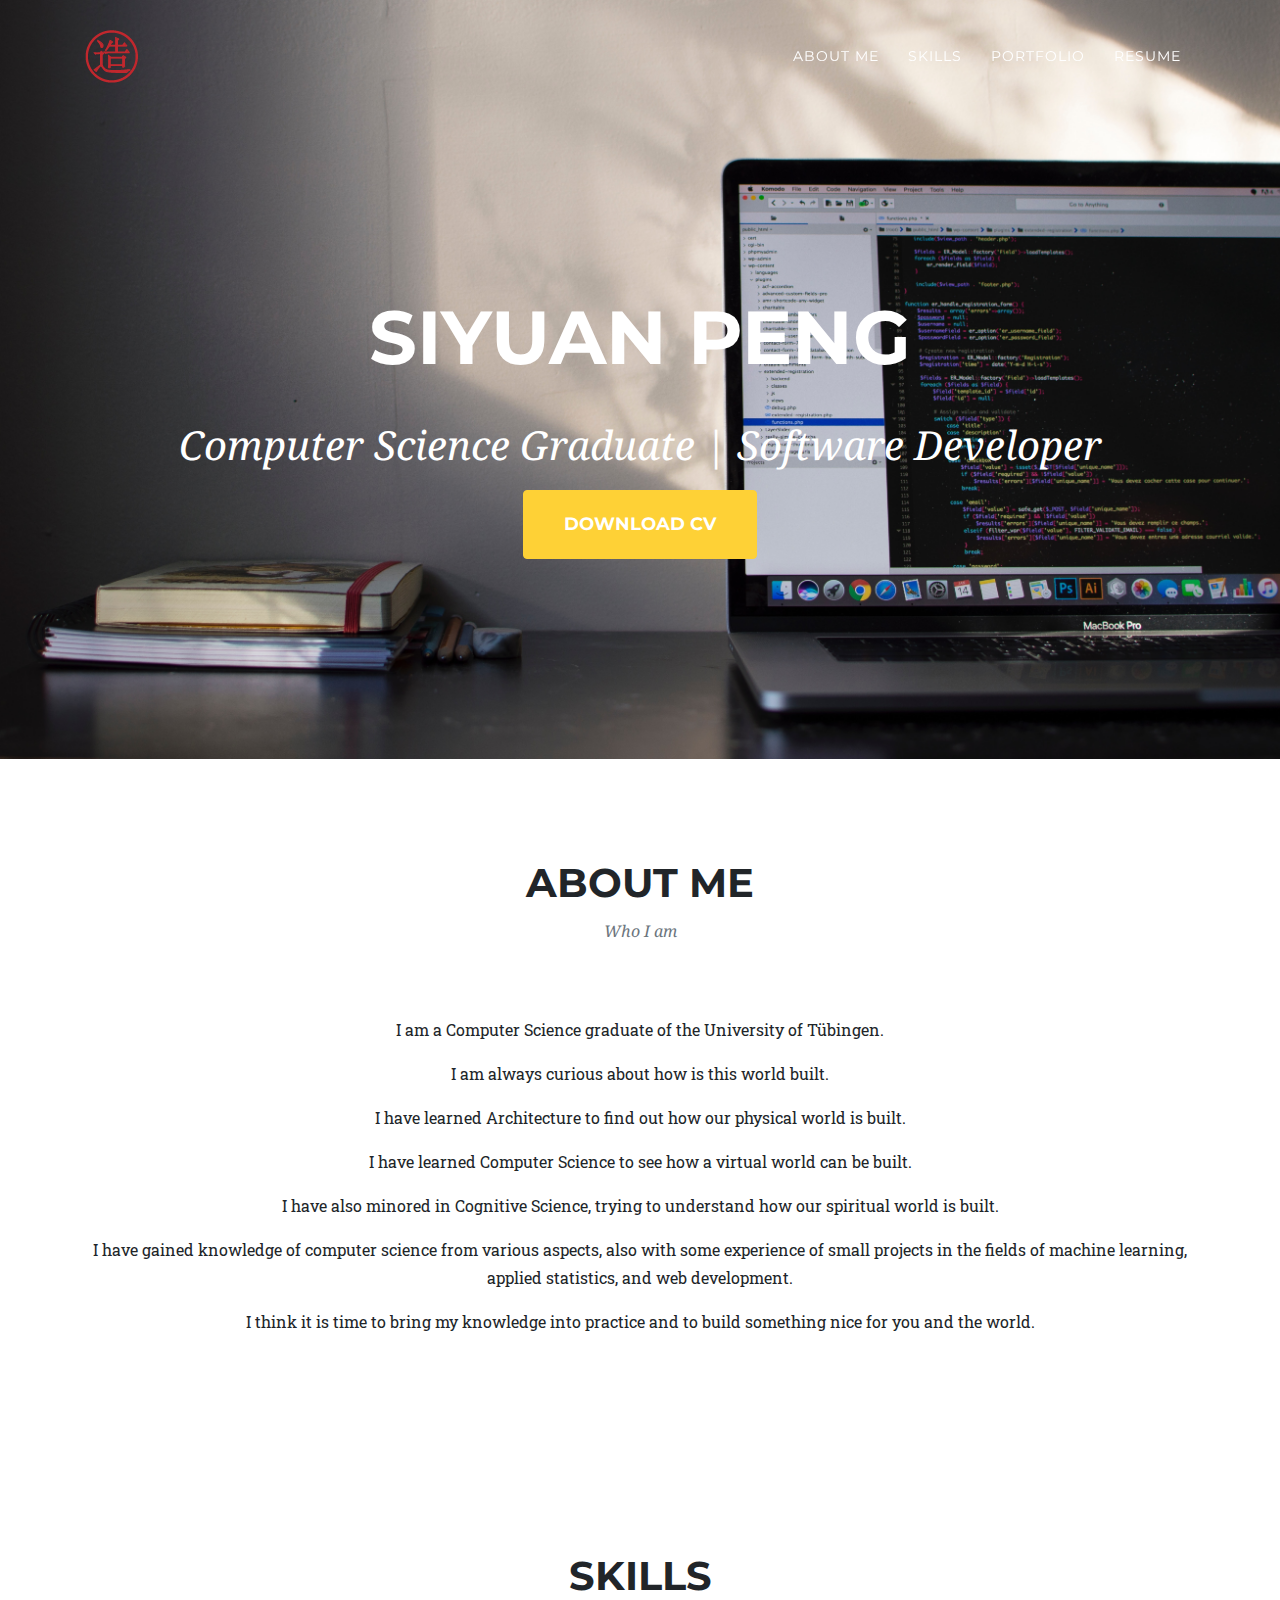
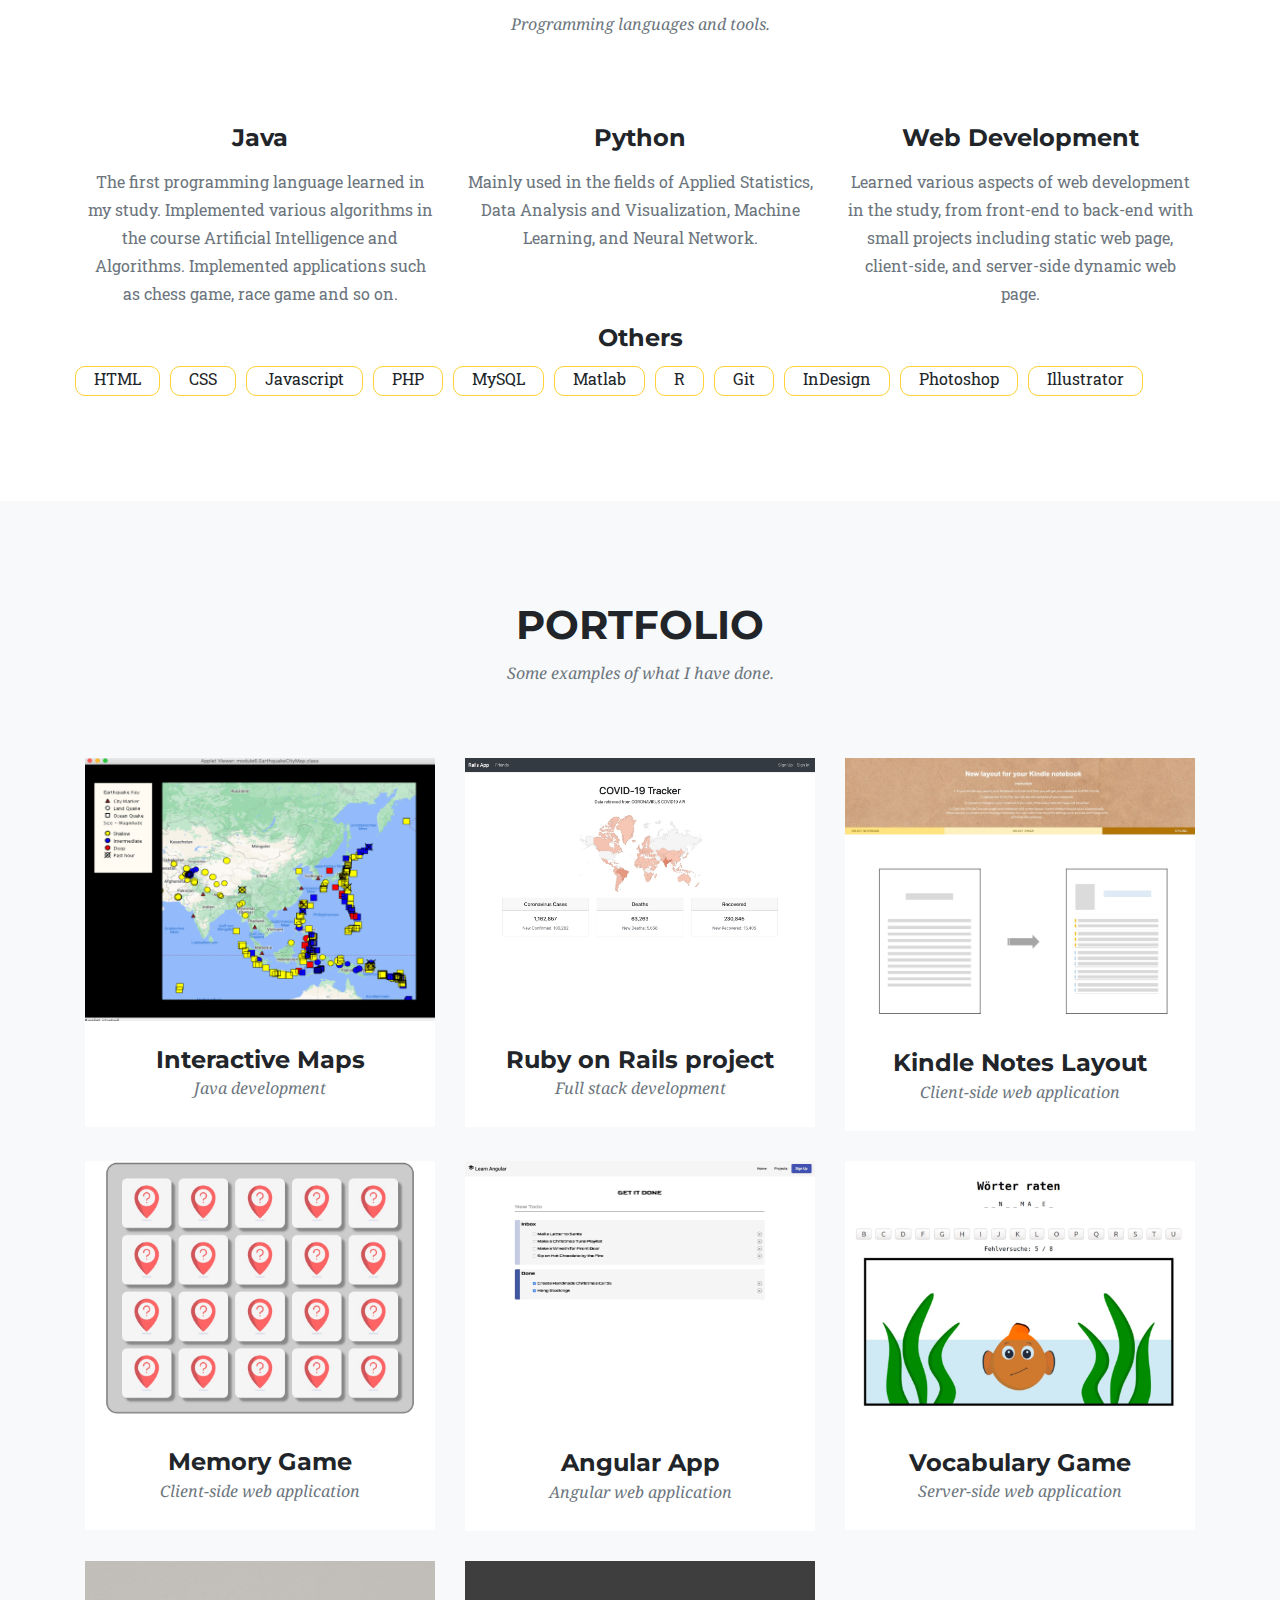
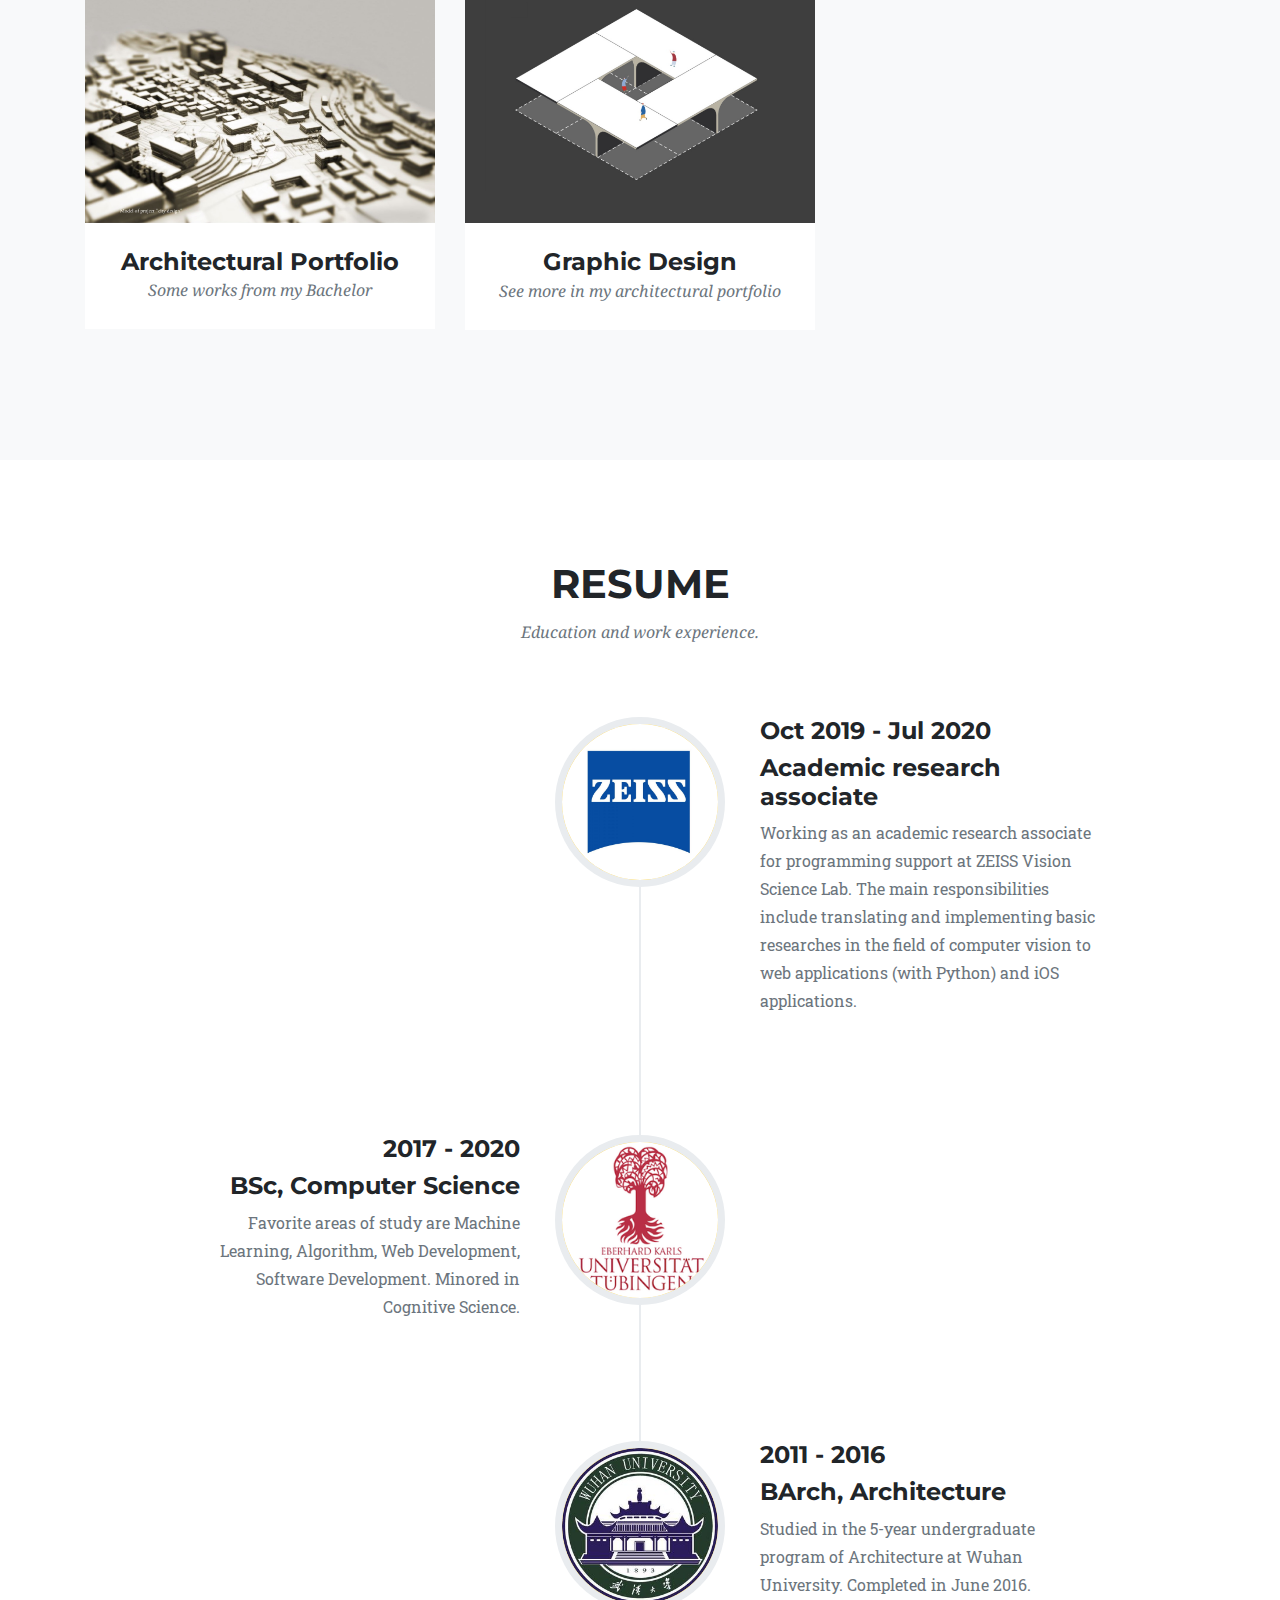
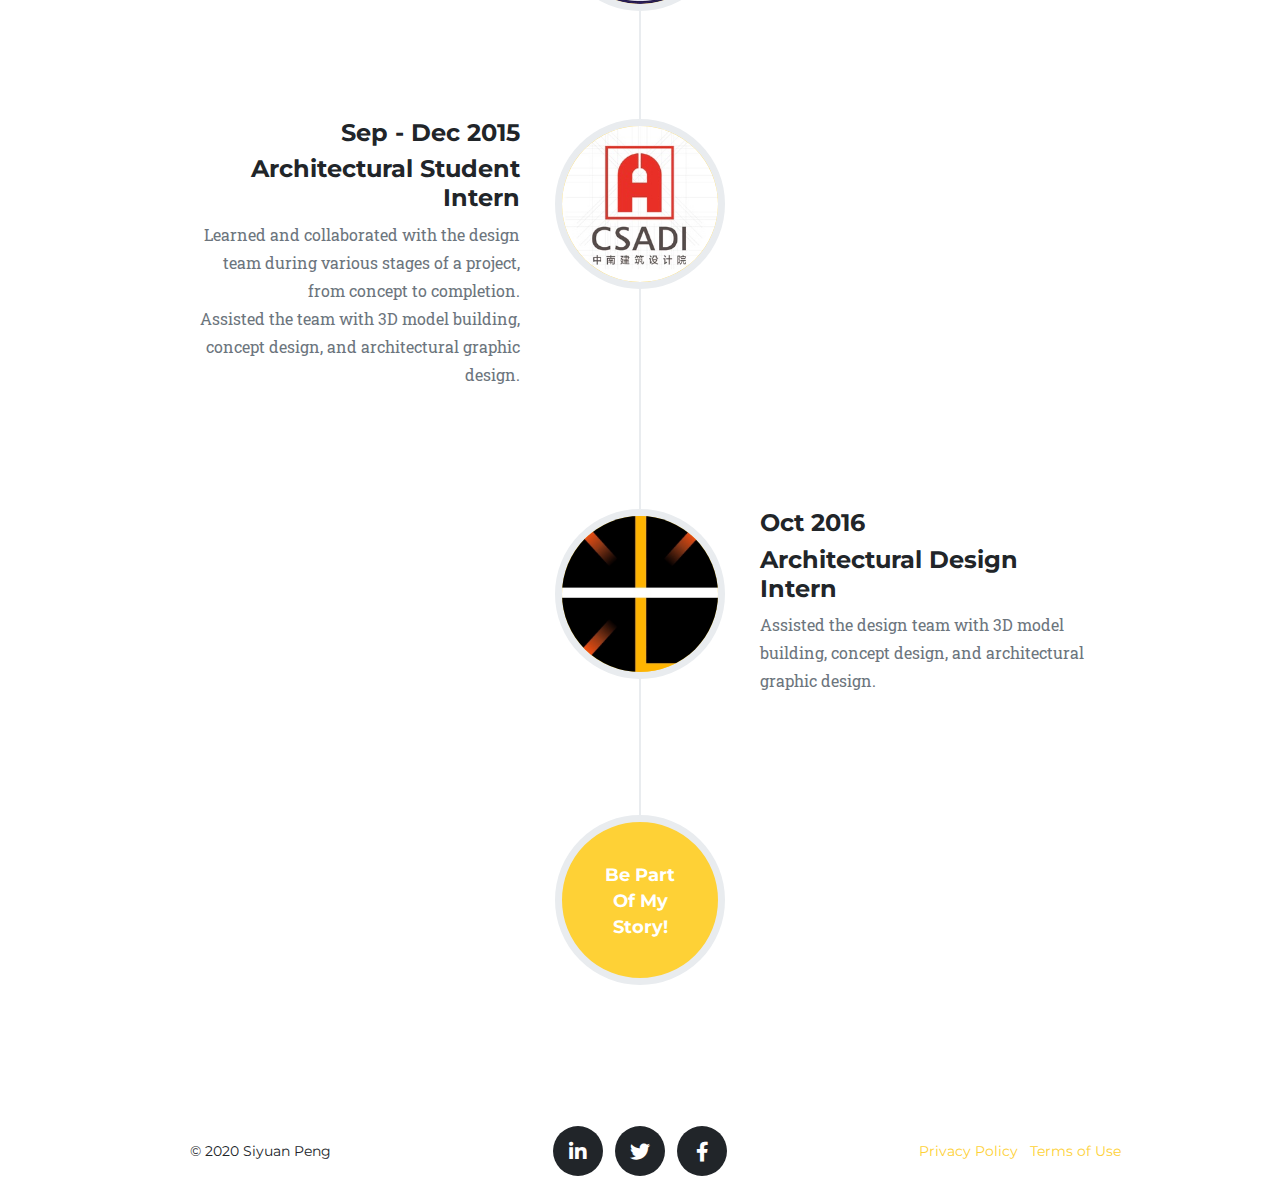
<file: index.html>
<!DOCTYPE html>
<html lang="en">

<head>
  <!-- Global site tag (gtag.js) - Google Analytics -->
  <script async src="https://www.googletagmanager.com/gtag/js?id=G-R1F3BKNS3H"></script>
  <script>
    window.dataLayer = window.dataLayer || [];
    function gtag(){dataLayer.push(arguments);}
    gtag('js', new Date());

    gtag('config', 'G-R1F3BKNS3H');
  </script>
  <meta charset="utf-8">
  <meta name="viewport" content="width=device-width, initial-scale=1, shrink-to-fit=no">
  <meta name="description" content="">
  <meta name="author" content="">

  <title>Siyuan Peng</title>

  <!-- Bootstrap core CSS -->
  <link href="vendor/bootstrap/css/bootstrap.min.css" rel="stylesheet">

  <!-- Custom fonts for this template -->
  <link href="vendor/fontawesome-free/css/all.min.css" rel="stylesheet" type="text/css">
  <link href="https://fonts.googleapis.com/css?family=Montserrat:400,700" rel="stylesheet" type="text/css">
  <link href='https://fonts.googleapis.com/css?family=Kaushan+Script' rel='stylesheet' type='text/css'>
  <link href='https://fonts.googleapis.com/css?family=Droid+Serif:400,700,400italic,700italic' rel='stylesheet' type='text/css'>
  <link href='https://fonts.googleapis.com/css?family=Roboto+Slab:400,100,300,700' rel='stylesheet' type='text/css'>

  <!-- Custom styles for this template -->
  <link href="css/agency.min.css" rel="stylesheet">
    
    <style type="text/css">
        .skill {
            border:1px solid #fed136; 
            padding-bottom:4px;
            padding-left:18px;
            padding-right:18px;
            border-radius: 10px;
            margin: 5px
        }

    </style>
</head>

<body id="page-top">

  <!-- Navigation -->
  <nav class="navbar navbar-expand-lg navbar-dark fixed-top" id="mainNav">
    <div class="container">
      <a class="navbar-brand js-scroll-trigger" href="#page-top">
          <img src="img/logo3.png">
        </a>
      <button class="navbar-toggler navbar-toggler-right" type="button" data-toggle="collapse" data-target="#navbarResponsive" aria-controls="navbarResponsive" aria-expanded="false" aria-label="Toggle navigation">
        Menu
        <i class="fas fa-bars"></i>
      </button>
      <div class="collapse navbar-collapse" id="navbarResponsive">
        <ul class="navbar-nav text-uppercase ml-auto">
            <li class="nav-item">
            <a class="nav-link js-scroll-trigger" href="#aboutme">About me</a>
          </li>
          <li class="nav-item">
            <a class="nav-link js-scroll-trigger" href="#services">Skills</a>
          </li>
          <li class="nav-item">
            <a class="nav-link js-scroll-trigger" href="#portfolio">Portfolio</a>
          </li>
          <li class="nav-item">
            <a class="nav-link js-scroll-trigger" href="#about">Resume</a>
          </li>
        </ul>
      </div>
    </div>
  </nav>

  <!-- Header -->
  <header class="masthead">
    <div class="container">
      <div class="intro-text">
          <div class="intro-heading text-uppercase">Siyuan Peng</div>
        <div class="intro-lead-in">Computer Science Graduate | Software Developer</div>
        <a class="btn btn-primary btn-xl text-uppercase js-scroll-trigger" href="/CV-SiyuanPeng.pdf">DOWNLOAD CV</a>
      </div>
    </div>
  </header>
    
  <!-- About Me -->
    <section class="page-section" id="aboutme">
        <div class="container">
            <div class="row">
                <div class="col-lg-12 text-center">
                    <h2 class="section-heading text-uppercase">About Me</h2>
                    <h3 class="section-subheading text-muted">Who I am</h3>
                </div>
            </div>
            <div class="row">
                <!-- <div class="col-md-4 col-sm-4 " style=" padding-left: 0px;"><img src="img/logo.png" style="border:2px;border-style: solid;border-color:#eee;"></div> -->
                <div class="col-md-12 col-sm-12 text-center">
                <p>I am a Computer Science graduate of the University of Tübingen.</p><p>I am always curious about how is this world built.</p><p>I have learned Architecture to find out how our physical world is built.</p><p>I have learned Computer Science to see how a virtual world can be built.</p><p>I have also minored in Cognitive Science, trying to understand how our spiritual world is built.</p><p>
I have gained knowledge of computer science from various aspects, also with some experience of small projects in the fields of machine learning, applied statistics, and web development.</p><p>I think it is time to bring my knowledge into practice and to build something nice for you and the world.</p>
                </div>
            </div>
        </div>
    </section>
    
  <!-- Services -->
  <section class="page-section" id="services">
    <div class="container">
      <div class="row">
        <div class="col-lg-12 text-center">
          <h2 class="section-heading text-uppercase">Skills</h2>
          <h3 class="section-subheading text-muted">Programming languages and tools.</h3>
        </div>
      </div>
      
        
      <div class="row text-center">
        <div class="col-md-4">
          <!-- <span class="fa-stack fa-4x">
            <i class="fas fa-circle fa-stack-2x text-primary"></i>
            <i class="fas fa-shopping-cart fa-stack-1x fa-inverse"></i>
          </span> -->
          <h4 class="service-heading">Java</h4>
          <p class="text-muted">The first programming language learned in my study. Implemented various algorithms in the course Artificial Intelligence and Algorithms. Implemented applications such as chess game, race game and so on.</p>
        </div>
        <div class="col-md-4">
          <!--<span class="fa-stack fa-4x">
            <i class="fas fa-circle fa-stack-2x text-primary"></i>
            <i class="fas fa-laptop fa-stack-1x fa-inverse"></i>
          </span> -->
          <h4 class="service-heading">Python</h4>
          <p class="text-muted">Mainly used in the fields of Applied Statistics, Data Analysis and Visualization, Machine Learning, and Neural Network. </p>
        </div>
        <div class="col-md-4">
          <!-- <span class="fa-stack fa-4x">
            <i class="fas fa-circle fa-stack-2x text-primary"></i>
            <i class="fas fa-lock fa-stack-1x fa-inverse"></i>
          </span> -->
          <h4 class="service-heading">Web Development</h4>
          <p class="text-muted">Learned various aspects of web development in the study, from front-end to back-end with small projects including static web page, client-side, and server-side dynamic web page.
          </p>
        </div>
      </div>
        <div class="text-center">
        <h4>Others</h4></div>
        <div class="row">
            <span class="skill">HTML</span><span class="skill">CSS</span><span class="skill">Javascript</span><span class="skill design">PHP</span><span class="skill design">MySQL</span><span class="skill design">Matlab</span><span class="skill design">R</span><span class="skill design">Git</span><span class="skill">InDesign</span><span class="skill">Photoshop</span><span class="skill">Illustrator</span>
        </div>
    </div>
  </section>

  <!-- Portfolio Grid -->
  <section class="bg-light page-section" id="portfolio">
    <div class="container">
      <div class="row">
        <div class="col-lg-12 text-center">
          <h2 class="section-heading text-uppercase">Portfolio</h2>
          <h3 class="section-subheading text-muted">Some examples of what I have done.</h3>
        </div>
      </div>
      <div class="row">
          <div class="col-md-4 col-sm-6 portfolio-item">
          <a class="portfolio-link" data-toggle="modal" href="#portfolioModalMap">
            <div class="portfolio-hover">
              <div class="portfolio-hover-content">
                <i class="fas fa-plus fa-3x"></i>
              </div>
            </div>
            <img class="img-fluid" src="img/portfolio/Map.png" alt="">
          </a>
          <div class="portfolio-caption">
            <h4>Interactive Maps</h4>
            <p class="text-muted">Java development</p>
          </div>
        </div>
          <div class="col-md-4 col-sm-6 portfolio-item">
          <a class="portfolio-link" data-toggle="modal" href="#portfolioModal0">
            <div class="portfolio-hover">
              <div class="portfolio-hover-content">
                <i class="fas fa-plus fa-3x"></i>
              </div>
            </div>
            <img class="img-fluid" src="img/portfolio/Rails.jpg" alt="">
          </a>
          <div class="portfolio-caption">
            <h4>Ruby on Rails project</h4>
            <p class="text-muted">Full stack development</p>
          </div>
        </div>
        <div class="col-md-4 col-sm-6 portfolio-item">
          <a class="portfolio-link" data-toggle="modal" href="#portfolioModal1">
            <div class="portfolio-hover">
              <div class="portfolio-hover-content">
                <i class="fas fa-plus fa-3x"></i>
              </div>
            </div>
            <img class="img-fluid" src="img/portfolio/01-thumbnail.jpg" alt="">
          </a>
          <div class="portfolio-caption">
            <h4>Kindle Notes Layout</h4>
            <p class="text-muted">Client-side web application</p>
          </div>
        </div>
        <div class="col-md-4 col-sm-6 portfolio-item">
          <a class="portfolio-link" data-toggle="modal" href="#portfolioModal2">
            <div class="portfolio-hover">
              <div class="portfolio-hover-content">
                <i class="fas fa-plus fa-3x"></i>
              </div>
            </div>
            <img class="img-fluid" src="img/portfolio/02-thumbnail.jpg" alt="">
          </a>
          <div class="portfolio-caption">
            <h4>Memory Game</h4>
            <p class="text-muted">Client-side web application</p>
          </div>
        </div>
        <div class="col-md-4 col-sm-6 portfolio-item">
          <a class="portfolio-link" data-toggle="modal" href="#portfolioModal3">
            <div class="portfolio-hover">
              <div class="portfolio-hover-content">
                <i class="fas fa-plus fa-3x"></i>
              </div>
            </div>
            <img class="img-fluid" src="img/portfolio/03-thumbnail.jpg" alt="">
          </a>
          <div class="portfolio-caption">
            <h4>Angular App</h4> 
            <p class="text-muted">Angular web application</p>
          </div>
        </div>
        <div class="col-md-4 col-sm-6 portfolio-item">
          <a class="portfolio-link" data-toggle="modal" href="#portfolioModal4">
            <div class="portfolio-hover">
              <div class="portfolio-hover-content">
                <i class="fas fa-plus fa-3x"></i>
              </div>
            </div>
            <img class="img-fluid" src="img/portfolio/04-thumbnail.jpg" alt="">
          </a>
          <div class="portfolio-caption">
            <h4>Vocabulary Game</h4>
            <p class="text-muted">Server-side web application</p>
          </div>
        </div>
        <div class="col-md-4 col-sm-6 portfolio-item">
          <a class="portfolio-link" data-toggle="modal" href="#portfolioModal5">
            <div class="portfolio-hover">
              <div class="portfolio-hover-content">
                <i class="fas fa-plus fa-3x"></i>
              </div>
            </div>
            <img class="img-fluid" src="img/portfolio/05-thumbnail.jpg" alt="">
          </a>
          <div class="portfolio-caption">
            <h4>Architectural Portfolio</h4>
            <p class="text-muted">Some works from my Bachelor</p>
          </div>
        </div>
        <div class="col-md-4 col-sm-6 portfolio-item">
          <a class="portfolio-link" data-toggle="modal" href="#portfolioModal6">
            <div class="portfolio-hover">
              <div class="portfolio-hover-content">
                <i class="fas fa-plus fa-3x"></i>
              </div>
            </div>
            <img class="img-fluid" src="img/portfolio/06-thumbnail.jpg" alt="">
          </a>
          <div class="portfolio-caption">
            <h4>Graphic Design</h4>
            <p class="text-muted">See more in my architectural portfolio</p>
          </div>
        </div>
      </div>
    </div>
  </section>

  <!-- About -->
  <section class="page-section" id="about">
    <div class="container">
      <div class="row">
        <div class="col-lg-12 text-center">
          <h2 class="section-heading text-uppercase">Resume</h2>
          <h3 class="section-subheading text-muted">Education and work experience.</h3>
        </div>
      </div>
      <div class="row">
        <div class="col-lg-12">
          <ul class="timeline">
              <li class="timeline-inverted">
              <div class="timeline-image">
                <img class="rounded-circle img-fluid" src="img/about/zeiss.jpg" alt="">
              </div>
              <div class="timeline-panel">
                <div class="timeline-heading">
                  <h4>Oct 2019 - Jul 2020</h4>
                  <h4 class="subheading">Academic research associate</h4>
                </div>
                <div class="timeline-body">
                  <p class="text-muted">Working as an academic research associate for programming support at ZEISS Vision Science Lab. The main responsibilities include translating and implementing basic researches in the field of computer vision to web applications (with Python) and iOS applications.</p>
                </div>
              </div>
            </li>
            <li>
              <div class="timeline-image">
                <img class="rounded-circle img-fluid" src="img/about/1.jpg" alt="">
              </div>
              <div class="timeline-panel">
                <div class="timeline-heading">
                  <h4>2017 - 2020</h4>
                  <h4 class="subheading">BSc, Computer Science</h4>
                </div>
                <div class="timeline-body">
                  <p class="text-muted">Favorite areas of study are Machine Learning, Algorithm, Web Development, Software Development. Minored in Cognitive Science.</p>
                </div>
              </div>
            </li>
            <li class="timeline-inverted">
              <div class="timeline-image">
                <img class="rounded-circle img-fluid" src="img/about/2.jpg" alt="">
              </div>
              <div class="timeline-panel">
                <div class="timeline-heading">
                  <h4>2011 - 2016</h4>
                  <h4 class="subheading">BArch, Architecture</h4>
                </div>
                <div class="timeline-body">
                  <p class="text-muted">Studied in the 5-year undergraduate program of Architecture at Wuhan University. Completed in June 2016.</p>
                </div>
              </div>
            </li>
            <li>
              <div class="timeline-image">
                <img class="rounded-circle img-fluid" src="img/about/3.jpg" alt="">
              </div>
              <div class="timeline-panel">
                <div class="timeline-heading">
                  <h4>Sep - Dec 2015</h4>
                  <h4 class="subheading">Architectural Student Intern</h4>
                </div>
                <div class="timeline-body">
                  <p class="text-muted">Learned and collaborated with the design team during various stages of a project, from concept to completion.</p> <p class="text-muted">Assisted the team with 3D model building, concept design, and architectural graphic design.</p>
                </div>
              </div>
            </li>
            <li class="timeline-inverted">
              <div class="timeline-image">
                <img class="rounded-circle img-fluid" src="img/about/4.jpg" alt="">
              </div>
              <div class="timeline-panel">
                <div class="timeline-heading">
                  <h4>Oct 2016</h4>
                  <h4 class="subheading">Architectural Design Intern</h4>
                </div>
                <div class="timeline-body">
                  <p class="text-muted">Assisted the design team with 3D model building, concept design, and architectural graphic design.</p>
                </div>
              </div>
            </li>
            <li class="timeline-inverted">
              <div class="timeline-image">
                <h4>Be Part
                  <br>Of My
                  <br>Story!</h4>
              </div>
            </li>
          </ul>
        </div>
      </div>
    </div>
  </section>

  
  
  

  <!-- Footer -->
  <footer class="footer">
    <div class="container">
      <div class="row align-items-center">
        <div class="col-md-4">
          <span class="copyright"> &copy; 2020 Siyuan Peng</span>
        </div>
        <div class="col-md-4">
          <ul class="list-inline social-buttons">
              <li class="list-inline-item">
              <a href="https://www.linkedin.com/in/siyuan-peng">
                <i class="fab fa-linkedin-in"></i>
              </a>
            </li>
            <li class="list-inline-item">
              <a href="#">
                <i class="fab fa-twitter"></i>
              </a>
            </li>
            <li class="list-inline-item">
              <a href="#">
                <i class="fab fa-facebook-f"></i>
              </a>
            </li>
            
          </ul>
        </div>
        <div class="col-md-4">
          <ul class="list-inline quicklinks">
            <li class="list-inline-item">
              <a href="#">Privacy Policy</a>
            </li>
            <li class="list-inline-item">
              <a href="#">Terms of Use</a>
            </li>
          </ul>
        </div>
      </div>
    </div>
  </footer>

  <!-- Portfolio Modals -->
    <!-- Modal Map -->
    <div class="portfolio-modal modal fade" id="portfolioModalMap" tabindex="-1" role="dialog" aria-hidden="true">
    <div class="modal-dialog">
      <div class="modal-content">
        <div class="close-modal" data-dismiss="modal">
          <div class="lr">
            <div class="rl"></div>
          </div>
        </div>
        <div class="container">
          <div class="row">
            <div class="col-lg-8 mx-auto">
              <div class="modal-body">
                <!-- Project Details Go Here -->
                <h2 class="text-uppercase">Interactive Maps</h2>
                <p class="item-intro text-muted">Java Project for Data Visualization.</p>
                <img class="img-fluid d-block mx-auto" src="img/portfolio/Map-full.png" alt="">
                <p>This is the final project of the course Object Oriented Programming in Java on coursera. Two data visualization maps are built: one map (left) visualizes the earthquakes around the world and one map (right) visualizes the airports their routes. Both maps are interactive. Users can hoove over or click the markers to get more information. See <a href="https://github.com/petra0522/DataVisulizationMaps">Source coude</a>.</p> 
                <ul class="list-inline">
                  <li>Date: December 2020</li>
                  <li>Category: Java Development</li>
                </ul>
                <button class="btn btn-primary" data-dismiss="modal" type="button">
                  <i class="fas fa-times"></i>
                  Close Project</button>
              </div>
            </div>
          </div>
        </div>
      </div>
    </div>
  </div>
    
    <!-- Modal Rails -->
    <div class="portfolio-modal modal fade" id="portfolioModal0" tabindex="-1" role="dialog" aria-hidden="true">
    <div class="modal-dialog">
      <div class="modal-content">
        <div class="close-modal" data-dismiss="modal">
          <div class="lr">
            <div class="rl"></div>
          </div>
        </div>
        <div class="container">
          <div class="row">
            <div class="col-lg-8 mx-auto">
              <div class="modal-body">
                <!-- Project Details Go Here -->
                <h2 class="text-uppercase">Rails App</h2>
                <p class="item-intro text-muted">Ruby on Rails project.</p>
                <img class="img-fluid d-block mx-auto" src="img/portfolio/Rails-full.png" alt="">
                <p>A demo web application built with Rails, including a COVID-19 tracker, a complete user administration (sign up, sign in, sign out, edit profile), and a Friends List App integrated database management, <a href="https://learnrails22.herokuapp.com/">try it here</a>.</p> 
                <ul class="list-inline">
                  <li>Date: December 2020</li>
                  <li>Category: Full Stack Development</li>
                </ul>
                <button class="btn btn-primary" data-dismiss="modal" type="button">
                  <i class="fas fa-times"></i>
                  Close Project</button>
              </div>
            </div>
          </div>
        </div>
      </div>
    </div>
  </div>
    
  <!-- Modal 1 -->
  <div class="portfolio-modal modal fade" id="portfolioModal1" tabindex="-1" role="dialog" aria-hidden="true">
    <div class="modal-dialog">
      <div class="modal-content">
        <div class="close-modal" data-dismiss="modal">
          <div class="lr">
            <div class="rl"></div>
          </div>
        </div>
        <div class="container">
          <div class="row">
            <div class="col-lg-8 mx-auto">
              <div class="modal-body">
                <!-- Project Details Go Here -->
                <h2 class="text-uppercase">Kindle Notes Layout</h2>
                <p class="item-intro text-muted">Client-side web application</p>
                <img class="img-fluid d-block mx-auto" src="img/portfolio/01-full.png" alt="">
                <p>A web application for generating a fancier layout for your Kindle notebook exported from the Kindle app, <a href="kindle_notebook/index.html">try it here</a>. You can find the source code in <a href="https://github.com/petra0522/Layout-for-Kindle-notes">this repository</a> if you would like to customize the layout yourself.</p> 
                <ul class="list-inline">
                  <li>Date: October 2020</li>
                  <li>Category: Web Development</li>
                </ul>
                <button class="btn btn-primary" data-dismiss="modal" type="button">
                  <i class="fas fa-times"></i>
                  Close Project</button>
              </div>
            </div>
          </div>
        </div>
      </div>
    </div>
  </div>

  <!-- Modal 2 -->
  <div class="portfolio-modal modal fade" id="portfolioModal2" tabindex="-1" role="dialog" aria-hidden="true">
    <div class="modal-dialog">
      <div class="modal-content">
        <div class="close-modal" data-dismiss="modal">
          <div class="lr">
            <div class="rl"></div>
          </div>
        </div>
        <div class="container">
          <div class="row">
            <div class="col-lg-8 mx-auto">
              <div class="modal-body">
                <!-- Project Details Go Here -->
                <h2 class="text-uppercase">Memory Game</h2>
                <p class="item-intro text-muted">Client-side dynamic web page</p>
                <img class="img-fluid d-block mx-auto" src="img/portfolio/02-full.jpg" alt="">
                <p>A Memory Game implemented with HTML and JavaScrip, <a href="memory_game/jsmemory.html">try it here</a>.</p>
                <ul class="list-inline">
                  <li>Date: December 2018</li>
                  <li>Category: Web Development</li>
                </ul>
                <button class="btn btn-primary" data-dismiss="modal" type="button">
                  <i class="fas fa-times"></i>
                  Close Project</button>
              </div>
            </div> 
          </div>
        </div>
      </div>
    </div>
  </div>

  <!-- Modal 4 -->
  <div class="portfolio-modal modal fade" id="portfolioModal4" tabindex="-1" role="dialog" aria-hidden="true">
    <div class="modal-dialog">
      <div class="modal-content">
        <div class="close-modal" data-dismiss="modal">
          <div class="lr">
            <div class="rl"></div>
          </div>
        </div>
        <div class="container">
          <div class="row">
            <div class="col-lg-8 mx-auto">
              <div class="modal-body">
                <!-- Project Details Go Here -->
                <h2 class="text-uppercase">Vocabulary Game</h2>
                <p class="item-intro text-muted">Server-side web application.</p>
                <img class="img-fluid d-block mx-auto" src="img/portfolio/04-full.jpg" alt="">
                <p>A Vocabulary Game inplemented with PHP und MySQL. </p>
                <ul class="list-inline">
                  <li>Date: June 2018</li>
                  <li>Category: Web Development</li>
                </ul>
                <button class="btn btn-primary" data-dismiss="modal" type="button">
                  <i class="fas fa-times"></i>
                  Close Project</button>
              </div>
            </div>
          </div>
        </div>
      </div>
    </div>
  </div>

  <!-- Modal 3 -->
  <div class="portfolio-modal modal fade" id="portfolioModal3" tabindex="-1" role="dialog" aria-hidden="true">
    <div class="modal-dialog">
      <div class="modal-content">
        <div class="close-modal" data-dismiss="modal">
          <div class="lr">
            <div class="rl"></div>
          </div>
        </div>
        <div class="container">
          <div class="row">
            <div class="col-lg-8 mx-auto">
              <div class="modal-body">
                <!-- Project Details Go Here -->
                <h2 class="text-uppercase">Angular App</h2>
                <p class="item-intro text-muted">Angular web application.</p>
                <img class="img-fluid d-block mx-auto" src="img/portfolio/03-full.jpg" alt="">
                <p>A demo web application built with Angular, including Todo List, Sign Up, and more in the future, <a href="https://learnangular-2b22a.web.app/">see it here</a>. </p>
                <ul class="list-inline">
                  <li>Date: November 2020</li>
                  <li>Category: Web Development</li>
                </ul>
                <button class="btn btn-primary" data-dismiss="modal" type="button">
                  <i class="fas fa-times"></i>
                  Close Project</button>
              </div>
            </div>
          </div>
        </div>
      </div>
    </div>
  </div>



  <!-- Modal 5 -->
  <div class="portfolio-modal modal fade" id="portfolioModal5" tabindex="-1" role="dialog" aria-hidden="true">
    <div class="modal-dialog">
      <div class="modal-content">
        <div class="close-modal" data-dismiss="modal">
          <div class="lr">
            <div class="rl"></div>
          </div>
        </div>
        <div class="container">
          <div class="row">
            <div class="col-lg-8 mx-auto">
              <div class="modal-body">
                <!-- Project Details Go Here -->
                <h2 class="text-uppercase">Library Design</h2>
                <p class="item-intro text-muted">A project from my architectural portfolio.</p>
                <img class="img-fluid d-block mx-auto" src="img/portfolio/05-full.jpg" alt="">
                <p>I have finished a 5-year study of Architecture in China. Although I am now exploring the world of Computer Science, I am still thinking about how can these two fields be connected.</p>
                    <p>If you are interested in my architectural portfolio, <a href="/Portfolio-SiyuanPeng.pdf">here to see it.</a></p>
                <ul class="list-inline">
                    <li>Date: June 2016</li>
                  <li>Category: Architectural Design</li>
                </ul>
                <button class="btn btn-primary" data-dismiss="modal" type="button">
                  <i class="fas fa-times"></i>
                  Close Project</button>
              </div>
            </div>
          </div>
        </div>
      </div>
    </div>
  </div>

  <!-- Modal 6 -->
  <div class="portfolio-modal modal fade" id="portfolioModal6" tabindex="-1" role="dialog" aria-hidden="true">
    <div class="modal-dialog">
      <div class="modal-content">
        <div class="close-modal" data-dismiss="modal">
          <div class="lr">
            <div class="rl"></div>
          </div>
        </div>
        <div class="container">
          <div class="row">
            <div class="col-lg-8 mx-auto">
              <div class="modal-body">
                <!-- Project Details Go Here -->
                <h2 class="text-uppercase">Architectural Diagram</h2>
                <p class="item-intro text-muted">Illustrate how a space is generated.</p>
                <img class="img-fluid d-block mx-auto" src="img/portfolio/06-full.jpg" alt="">
                <p>I have gained many experiences with graphic design and layout during my study of bachelor of Architecture. I think that can also be helpful when I do work related to UI Design or Web Envelopment.</p>
                <ul class="list-inline">
                  <li>Date: July 2016</li>
                  <li>Category: Graphic Design</li>
                </ul>
                <button class="btn btn-primary" data-dismiss="modal" type="button">
                  <i class="fas fa-times"></i>
                  Close Project</button>
              </div>
            </div>
          </div>
        </div>
      </div>
    </div>
  </div>

  <!-- Bootstrap core JavaScript -->
  <script src="vendor/jquery/jquery.min.js"></script>
  <script src="vendor/bootstrap/js/bootstrap.bundle.min.js"></script>

  <!-- Plugin JavaScript -->
  <script src="vendor/jquery-easing/jquery.easing.min.js"></script>

  <!-- Contact form JavaScript -->
  <script src="js/jqBootstrapValidation.js"></script>
  <script src="js/contact_me.js"></script>

  <!-- Custom scripts for this template -->
  <script src="js/agency.min.js"></script>

</body>

</html>
</file>
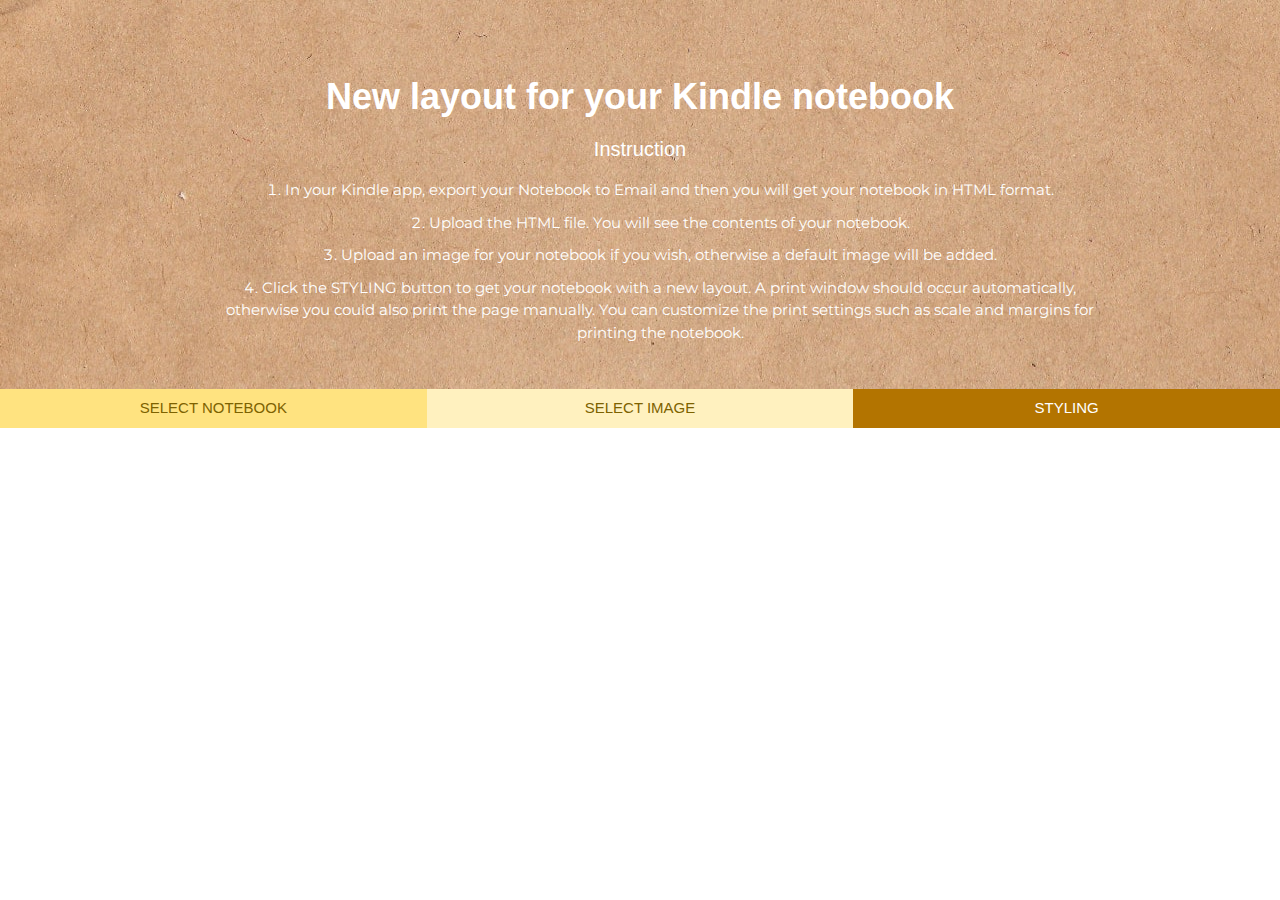
<file: kindle_notebook/index.html>
<!DOCTYPE html>
<html>
<meta charset="UTF-8">
<meta name="viewport" content="width=device-width, initial-scale=1">
<title>Layout for Kindle Notebook</title>
<link rel="stylesheet" href="https://www.w3schools.com/w3css/4/w3.css">
<link rel="stylesheet" href="https://cdnjs.cloudflare.com/ajax/libs/font-awesome/4.6.3/css/font-awesome.min.css">
<link rel="stylesheet" href="https://fonts.googleapis.com/css?family=Montserrat">
<script src="https://code.jquery.com/jquery-3.5.0.js"></script>
<style type="text/css" media="print">
    .no-print { display: none; }
</style>
<style>
   #instruction {
        color: white;
        font-family: Montserrat, sans-serif;
    }
    li {
        margin: 10px;
        list-style-position: inside;
    }
</style>
<body>


<!-- Band Description -->
    <div class="no-print" id="operator">
    <div id="instruction" style="background-image: url(BG.jpg); padding-top: 60px; padding-bottom: 30px">
    <div class="w3-container w3-center w3-content" style="max-width:1000px">
      <h1><b>New layout for your Kindle notebook</b></h1>  
                <h4>Instruction</h4>
                <ol>
                    <li>In your Kindle app, export your Notebook to Email and then you will get your notebook in HTML format.</li>
                    <li>Upload the HTML file. You will see the contents of your notebook.</li>
                    <li>Upload an image for your notebook if you wish, otherwise a default image will be added.</li>
                    <li>Click the STYLING button to get your notebook with a new layout. A print window should occur automatically, otherwise you could also print the page manually.
                        You can customize the print settings such as scale and margins for printing the notebook.</li>
                </ol>           
    </div>
    </div>
    <div class="W3-row-padding w3-center">
            <div class="w3-third">
                <label for="upload" class="w3-button w3-block" style="background-color: #ffe380; color: #7d6200">SELECT NOTEBOOK</label>
                <input type="file" id="upload" accept=".html" style="visibility:hidden;">
            </div>
            <div class="w3-third">
                <label for="picField" class="w3-button w3-block" style="background-color: #fff1bf; color: #7d6200">SELECT IMAGE</label>
                <input type="file" id="picField" accept="image/*" style="visibility:hidden;">
            </div>
            <div class="w3-third">
                <button id="styling" class="w3-button w3-block" style="background-color: #b37400; color: white">STYLING</button>
            </div>
        </div>
    </div>
    <img id="outImage" class="no-print" style="height: 80px; display: none" > 
    <div class="w3-container w3-center"><h3 id="content" class="no-print" ></h3></div>   
    <div id="loaded">  
    </div>
<script>
    var content;
    document.getElementById('upload').addEventListener('change', readFileAsString)
    function readFileAsString() {
        console.log('file is selected');
        var files = this.files;
        if (files.length === 0) {
            console.log('No file is selected');
            return;
        }

        var reader = new FileReader();
        reader.onload = function(event) {
            //console.log('File content:', event.target.result);
            content = event.target.result;
            var parser = new DOMParser();
            var htmlDoc = parser.parseFromString(content, 'text/html');
            var body = htmlDoc.getElementsByClassName("bodyContainer");
            var $log = $( "#loaded" );
            // Append the parsed HTML
            $log.append( body );
            $('#content').text('Content of the notebook:');
        };
        reader.readAsText(files[0]);
    }
        
    document.getElementById('picField').onchange = function (evt) {
        var tgt = evt.target || window.event.srcElement,
            files = tgt.files;

        // FileReader support
        if (FileReader && files && files.length) {
            var fr = new FileReader();
            fr.onload = function () {
                document.getElementById("outImage").src = fr.result;
            }
            fr.readAsDataURL(files[0]);
        }

        // Not supported
        else {
            // fallback -- perhaps submit the input to an iframe and temporarily store
            // them on the server until the user's session ends.
        }
    }
    </script>
    <script>
    document.getElementById("styling").addEventListener("click", stylingNotes);
    function stylingNotes() {
        $('#styling').attr("disabled", true);
        //1. Remove the text before "-" in each noteHeading
        //2. Add corresponding class name such as "highlight_orange"
        //3. Add <hr> after each noteText
        $(".notebookFor").remove();
        // Wrap bookTitle and author 
        $(".bookTitle").next().addBack().wrapAll('<div class="header" />');
        $( '<div class="notebookGraphic"><img id="nootBookImg"></div>' ).insertBefore( $( ".header" ) );
        var imgSrc = $("#outImage").attr('src');
        if (imgSrc) {
            $('#nootBookImg').attr("src",imgSrc);
        } 
        else {
            $('#nootBookImg').attr("src","alt.jpg");
        }
        $(".notebookGraphic").next().addBack().wrapAll('<div class="container" />');
        var noteHeadings = document.getElementsByClassName("noteHeading");
        var noteTexts = document.getElementsByClassName("noteText");
        for (var i = 0; i < noteHeadings.length; i++){
            heading = noteHeadings[i];
            text = noteTexts[i];
            var s = heading.innerHTML;
            var hightlightColor = s.split('"')[1];
            heading.innerHTML = s.slice(s.lastIndexOf('-')); 
            text.classList.add(hightlightColor);
            text.after(document.createElement("hr")); 
        } 
        $('head').append('<link rel="stylesheet" type="text/css" href="style.css">');
        
        setTimeout(function() {
            window.print();
        },200);
        
    }
    function hideOperator() {
        $('#operator').hide("fast");
    }
    </script>
</body>
</html>
</file>
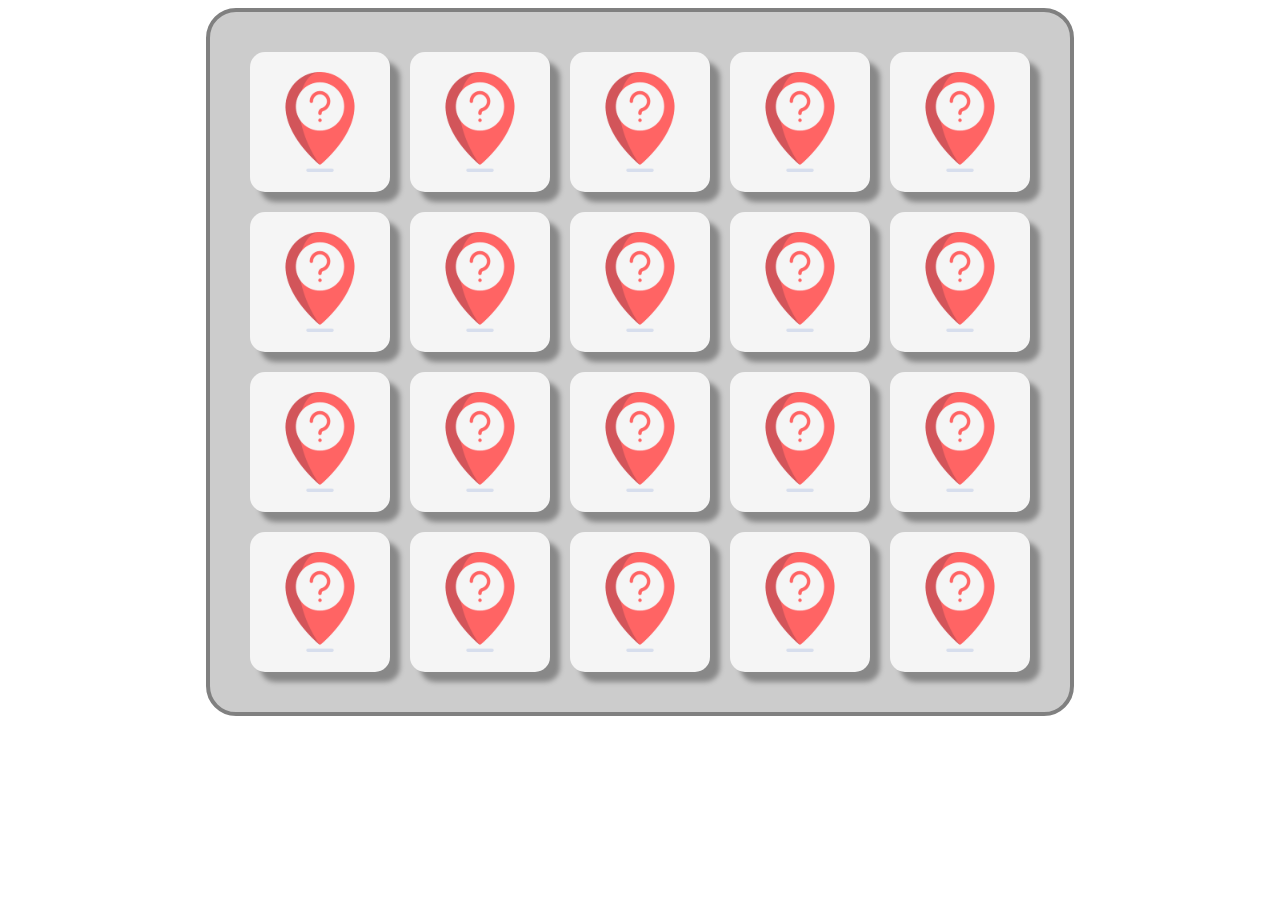
<file: memory_game/jsmemory.html>
<!DOCTYPE html>
<html>
    <head>
        <title>Memory Game</title>
        <style>
            #memoryBoard{
                background-color: #cccccc;
                width: 800px;
                height: 640px;
                border: 4px solid grey;
                border-radius: 30px;
                padding:30px;
                margin: 0px auto;
            }
            div div{
                background: center;
                background-image: url(hidden.png);
                background-repeat: no-repeat;
                background-size: 100px;
                background-color: whitesmoke;
                box-shadow: 10px 10px 5px #888888;
                border-radius: 15px;
                width: 140px;
                height: 140px;
                float: left;
                margin: 10px;    
            }
        </style>
        <script>
            var rounds = 0;         // store the total number of played rounds
            var card_values = [];   // store the image-name of the flipped cards
            var card_ids = [];      // store the ids of the flipped cards
            var card_flipped = 0;   // store the total number of flipped cards
            var cards = [];         // store the image-name of all cards
            cards[0] = 'ananas.png';
            cards[1] = 'ananas.png';
            cards[2] = 'apple.png';
            cards[3] = 'apple.png';
            cards[4] = 'banana.png';
            cards[5] = 'banana.png';
            cards[6] = 'coconut.png';
            cards[7] = 'coconut.png';
            cards[8] = 'kiwi.png';
            cards[9] = 'kiwi.png';
            cards[10] = 'melone.png';
            cards[11] = 'melone.png';
            cards[12] = 'pear.png';
            cards[13] = 'pear.png';
            cards[14] = 'pomelo.png';
            cards[15] = 'pomelo.png';
            cards[16] = 'raspberry.png';
            cards[17] = 'raspberry.png';
            cards[18] = 'strawberry.png';
            cards[19] = 'strawberry.png';
            
            // shuffel the cards array 
            function shuffel(array){
                var random, temp;
                for(var i = array.length-1; i >= 0; i--){
                    random = Math.floor(Math.random() * (i+1));
                    temp = array[random];
                    array[random] = array[i];
                    array[i] = temp;
                }
                return array;
            
            // start a new board wenn window is loaded
            }
            function newBoard(){
                card_flipped = 0;
                var output = '';
                cards = shuffel(cards);
                for(var i = 0; i < cards.length; i++){
                    output += '<div id="card_' + i + '" onclick="flipCard(this, \'' + cards[i] + '\')"></div>';
                }
                // use the output String to create new <div> elements which 
                // represent the cards
                document.getElementById("memoryBoard").innerHTML = output;
            }
            
            // function will be called wenn a card is clicked
            function flipCard(card, img){
                // wenn the card is not flipped yet and at most 2 cards can be flipped 
                if(card.style.backgroundImage == '' && card_values.length < 2){
                    var url = 'url(' + img + ')';     
                    card.style.backgroundImage = url;  //change the image to flip card
                    if(card_values.length == 0){       //it's the first card
                        card_values.push(img);
                        card_ids.push(card.id);
                    }
                    else if(card_values.length == 1){  //it's the second card
                        rounds++;
                        card_values.push(img);
                        card_ids.push(card.id);
                        if(card_values[0] == card_values[1]){ //two cards match
                            //function to move the cards out of the board
                            function moveOut(){
                                var card_1 = document.getElementById(card_ids[0]);
                                var card_2 = document.getElementById(card_ids[1]);
                                card_1.style.backgroundColor = '#cccccc';
                                card_2.style.backgroundColor = '#cccccc';
                                card_1.style.backgroundImage = 'none';
                                card_2.style.backgroundImage = 'none';
                                card_1.style.boxShadow = 'none';
                                card_2.style.boxShadow  = 'none';
                                card_values = [];
                                card_ids = [];
                            }
                            setTimeout(moveOut, 500);
                            card_flipped +=2;
                            if(card_flipped == cards.length){ // all cards are flipped
                                document.getElementById("info").innerHTML = "You did it in " + rounds +" rounds!"
                            }   
                        }
                        else{ //two cards don't match
                            //function to flip the cards back
                            function flipBack(){
                                var card_1 = document.getElementById(card_ids[0]);
                                var card_2 = document.getElementById(card_ids[1]);
                                card_1.style.backgroundImage = '';
                                card_2.style.backgroundImage = '';
                                card_values = [];
                                card_ids = [];
                            }
                            setTimeout(flipBack, 500);
                        }
                    }
                }   
            }
        </script>
    </head>
    <body>
        <div id="memoryBoard"></div> 
        <p id="info" style = "text-align: center"></p>
        <script>
            newBoard();    
        </script>
    </body>
</html>
</file>
<file: kindle_notebook/style.css>
.bodyContainer {
    font-family: Arial, Helvetica, sans-serif;
    text-align: center;
    padding-left: 40px;
    padding-right: 40px;
}

.notebookFor {
    font-size: 18px;
    font-weight: 700;
    text-align: center;
    color: rgb(119, 119, 119);
    margin: 24px 0px 0px;
    padding: 0px;
}

.bookTitle {
    font-size: 24px;
    font-weight: 700;
    text-align: center;
    color: #333333;
    margin-top: 22px;
    padding: 0px;
}

.authors {
    font-size: 18px;
    font-weight: 700;
    text-align: center;
    color: rgb(119, 119, 119);
    margin-top: 22px;
    margin-bottom: 24px;
    padding: 0px;
}

.citation {
    font-size: 18px;
    font-weight: 500;
    text-align: center;
    color: #333333;
    margin-top: 22px;
    margin-bottom: 24px;
    padding: 0px;
}

.sectionHeading {
    font-size: 24px;
    font-weight: 700;
    text-align: left;
    color: #333333;
    margin-top: 24px;
    padding: 0px;
}

.noteHeading {
    font-size: 14px;
    font-weight: 500;
    text-align: left;
    color: #333333;
    margin-top: 20px;
    padding: 0px;
}

.noteText {
    font-size: 18px;
    font-weight: 500;
    text-align: left;
    color: #333333;
    margin: 2px 0px 0px;
    padding: 10px;
}

.highlight_blue {
    border-left: solid rgb(178, 205, 251) 0.5em;
}

.highlight_orange {
    border-left: solid  #ffd7ae 0.5em;
}

.highlight_pink {
    border-left: solid rgb(255, 191, 206) 0.5em;
}

.highlight_yellow {
    border-left: solid rgb(247, 206, 0) 0.5em;
}

/*
.notebookGraphic {
    margin-top: 10px;
    text-align: left;
}
*/
.notebookGraphic {
    margin-top: 10px;
    margin-right: 15px;
    text-align: left;
    width: 20%;
    display:inline-block;
}

.notebookGraphic img {
    -o-box-shadow:      0px 0px 5px #888;
    -icab-box-shadow:   0px 0px 5px #888;
    -khtml-box-shadow:  0px 0px 5px #888;
    -moz-box-shadow:    0px 0px 5px #888;
    -webkit-box-shadow: 0px 0px 5px #888;
    box-shadow:         0px 0px 5px #888; 
    max-width: 100%;
    height: auto;
}

hr {
    border: 0px none;
    height: 1px;
    background: none repeat scroll 0% 0% rgb(221, 221, 221);
}
        
.header {
    width: 75%;
    display:inline-block;
}
.container {
      display: flex;
      align-items: center;
  }
</file>
<file: css/agency.min.css>
/*!
 * Start Bootstrap - Agency v5.2.1 (https://startbootstrap.com/template-overviews/agency)
 * Copyright 2013-2019 Start Bootstrap
 * Licensed under MIT (https://github.com/BlackrockDigital/startbootstrap-agency/blob/master/LICENSE)
 */body{overflow-x:hidden;font-family:'Roboto Slab',-apple-system,BlinkMacSystemFont,'Segoe UI',Roboto,'Helvetica Neue',Arial,sans-serif,'Apple Color Emoji','Segoe UI Emoji','Segoe UI Symbol','Noto Color Emoji'}p{line-height:1.75}a{color:#fed136}a:hover{color:#fec503}.text-primary{color:#fed136!important}h1,h2,h3,h4,h5,h6{font-weight:700;font-family:Montserrat,-apple-system,BlinkMacSystemFont,'Segoe UI',Roboto,'Helvetica Neue',Arial,sans-serif,'Apple Color Emoji','Segoe UI Emoji','Segoe UI Symbol','Noto Color Emoji'}.page-section{padding:100px 0}.page-section h2.section-heading{font-size:40px;margin-top:0;margin-bottom:15px}.page-section h3.section-subheading{font-size:16px;font-weight:400;font-style:italic;margin-bottom:75px;text-transform:none;font-family:'Droid Serif',-apple-system,BlinkMacSystemFont,'Segoe UI',Roboto,'Helvetica Neue',Arial,sans-serif,'Apple Color Emoji','Segoe UI Emoji','Segoe UI Symbol','Noto Color Emoji'}@media (min-width:768px){section{padding:150px 0}}::-moz-selection{background:#fed136;text-shadow:none}::selection{background:#fed136;text-shadow:none}img::-moz-selection{background:0 0}img::selection{background:0 0}img::-moz-selection{background:0 0}.btn{font-family:Montserrat,-apple-system,BlinkMacSystemFont,'Segoe UI',Roboto,'Helvetica Neue',Arial,sans-serif,'Apple Color Emoji','Segoe UI Emoji','Segoe UI Symbol','Noto Color Emoji';font-weight:700}.btn-xl{font-size:18px;padding:20px 40px}.btn-primary{background-color:#fed136;border-color:#fed136}.btn-primary:active,.btn-primary:focus,.btn-primary:hover{background-color:#fec810!important;border-color:#fec810!important;color:#fff}.btn-primary:active,.btn-primary:focus{-webkit-box-shadow:0 0 0 .2rem rgba(254,209,55,.5)!important;box-shadow:0 0 0 .2rem rgba(254,209,55,.5)!important}#mainNav{background-color:#212529}#mainNav .navbar-toggler{font-size:12px;right:0;padding:13px;text-transform:uppercase;color:#fff;border:0;background-color:#fed136;font-family:Montserrat,-apple-system,BlinkMacSystemFont,'Segoe UI',Roboto,'Helvetica Neue',Arial,sans-serif,'Apple Color Emoji','Segoe UI Emoji','Segoe UI Symbol','Noto Color Emoji'}#mainNav .navbar-brand{color:#fed136;font-family:'Kaushan Script',-apple-system,BlinkMacSystemFont,'Segoe UI',Roboto,'Helvetica Neue',Arial,sans-serif,'Apple Color Emoji','Segoe UI Emoji','Segoe UI Symbol','Noto Color Emoji'}#mainNav .navbar-brand.active,#mainNav .navbar-brand:active,#mainNav .navbar-brand:focus,#mainNav .navbar-brand:hover{color:#fec503}#mainNav .navbar-nav .nav-item .nav-link{font-size:90%;font-weight:400;padding:.75em 0;letter-spacing:1px;color:#fff;font-family:Montserrat,-apple-system,BlinkMacSystemFont,'Segoe UI',Roboto,'Helvetica Neue',Arial,sans-serif,'Apple Color Emoji','Segoe UI Emoji','Segoe UI Symbol','Noto Color Emoji'}#mainNav .navbar-nav .nav-item .nav-link.active,#mainNav .navbar-nav .nav-item .nav-link:hover{color:#fed136}@media (min-width:992px){#mainNav{padding-top:25px;padding-bottom:25px;-webkit-transition:padding-top .3s,padding-bottom .3s;transition:padding-top .3s,padding-bottom .3s;border:none;background-color:transparent}#mainNav .navbar-brand{font-size:1.75em;-webkit-transition:all .3s;transition:all .3s}#mainNav .navbar-nav .nav-item .nav-link{padding:1.1em 1em!important}#mainNav.navbar-shrink{padding-top:0;padding-bottom:0;background-color:#212529}#mainNav.navbar-shrink .navbar-brand{font-size:1.25em;padding:12px 0}}header.masthead{text-align:center;color:#fff;background-image:url(../img/header-bg.jpg);background-repeat:no-repeat;background-attachment:scroll;background-position:center center;background-size:cover}header.masthead .intro-text{padding-top:150px;padding-bottom:100px}header.masthead .intro-text .intro-lead-in{font-size:22px;font-style:italic;line-height:22px;margin-bottom:25px;font-family:'Droid Serif',-apple-system,BlinkMacSystemFont,'Segoe UI',Roboto,'Helvetica Neue',Arial,sans-serif,'Apple Color Emoji','Segoe UI Emoji','Segoe UI Symbol','Noto Color Emoji'}header.masthead .intro-text .intro-heading{font-size:50px;font-weight:700;line-height:50px;margin-bottom:25px;font-family:Montserrat,-apple-system,BlinkMacSystemFont,'Segoe UI',Roboto,'Helvetica Neue',Arial,sans-serif,'Apple Color Emoji','Segoe UI Emoji','Segoe UI Symbol','Noto Color Emoji'}@media (min-width:768px){header.masthead .intro-text{padding-top:300px;padding-bottom:200px}header.masthead .intro-text .intro-lead-in{font-size:40px;font-style:italic;line-height:40px;margin-bottom:25px;font-family:'Droid Serif',-apple-system,BlinkMacSystemFont,'Segoe UI',Roboto,'Helvetica Neue',Arial,sans-serif,'Apple Color Emoji','Segoe UI Emoji','Segoe UI Symbol','Noto Color Emoji'}header.masthead .intro-text .intro-heading{font-size:75px;font-weight:700;line-height:75px;margin-bottom:50px;font-family:Montserrat,-apple-system,BlinkMacSystemFont,'Segoe UI',Roboto,'Helvetica Neue',Arial,sans-serif,'Apple Color Emoji','Segoe UI Emoji','Segoe UI Symbol','Noto Color Emoji'}}.service-heading{margin:15px 0;text-transform:none}#portfolio .portfolio-item{right:0;margin:0 0 15px}#portfolio .portfolio-item .portfolio-link{position:relative;display:block;max-width:400px;margin:0 auto;cursor:pointer}#portfolio .portfolio-item .portfolio-link .portfolio-hover{position:absolute;width:100%;height:100%;-webkit-transition:all ease .5s;transition:all ease .5s;opacity:0;background:rgba(254,209,54,.9)}#portfolio .portfolio-item .portfolio-link .portfolio-hover:hover{opacity:1}#portfolio .portfolio-item .portfolio-link .portfolio-hover .portfolio-hover-content{font-size:20px;position:absolute;top:50%;width:100%;height:20px;margin-top:-12px;text-align:center;color:#fff}#portfolio .portfolio-item .portfolio-link .portfolio-hover .portfolio-hover-content i{margin-top:-12px}#portfolio .portfolio-item .portfolio-link .portfolio-hover .portfolio-hover-content h3,#portfolio .portfolio-item .portfolio-link .portfolio-hover .portfolio-hover-content h4{margin:0}#portfolio .portfolio-item .portfolio-caption{max-width:400px;margin:0 auto;padding:25px;text-align:center;background-color:#fff}#portfolio .portfolio-item .portfolio-caption h4{margin:0;text-transform:none}#portfolio .portfolio-item .portfolio-caption p{font-size:16px;font-style:italic;margin:0;font-family:'Droid Serif',-apple-system,BlinkMacSystemFont,'Segoe UI',Roboto,'Helvetica Neue',Arial,sans-serif,'Apple Color Emoji','Segoe UI Emoji','Segoe UI Symbol','Noto Color Emoji'}#portfolio *{z-index:2}@media (min-width:767px){#portfolio .portfolio-item{margin:0 0 30px}}.portfolio-modal .modal-dialog{margin:1rem;max-width:100vw}.portfolio-modal .modal-content{padding:100px 0;text-align:center}.portfolio-modal .modal-content h2{font-size:3em;margin-bottom:15px}.portfolio-modal .modal-content p{margin-bottom:30px}.portfolio-modal .modal-content p.item-intro{font-size:16px;font-style:italic;margin:20px 0 30px;font-family:'Droid Serif',-apple-system,BlinkMacSystemFont,'Segoe UI',Roboto,'Helvetica Neue',Arial,sans-serif,'Apple Color Emoji','Segoe UI Emoji','Segoe UI Symbol','Noto Color Emoji'}.portfolio-modal .modal-content ul.list-inline{margin-top:0;margin-bottom:30px}.portfolio-modal .modal-content img{margin-bottom:30px}.portfolio-modal .modal-content button{cursor:pointer}.portfolio-modal .close-modal{position:absolute;top:25px;right:25px;width:75px;height:75px;cursor:pointer;background-color:transparent}.portfolio-modal .close-modal:hover{opacity:.3}.portfolio-modal .close-modal .lr{z-index:1051;width:1px;height:75px;margin-left:35px;-webkit-transform:rotate(45deg);transform:rotate(45deg);background-color:#212529}.portfolio-modal .close-modal .lr .rl{z-index:1052;width:1px;height:75px;-webkit-transform:rotate(90deg);transform:rotate(90deg);background-color:#212529}.timeline{position:relative;padding:0;list-style:none}.timeline:before{position:absolute;top:0;bottom:0;left:40px;width:2px;margin-left:-1.5px;content:'';background-color:#e9ecef}.timeline>li{position:relative;min-height:50px;margin-bottom:50px}.timeline>li:after,.timeline>li:before{display:table;content:' '}.timeline>li:after{clear:both}.timeline>li .timeline-panel{position:relative;float:right;width:100%;padding:0 20px 0 100px;text-align:left}.timeline>li .timeline-panel:before{right:auto;left:-15px;border-right-width:15px;border-left-width:0}.timeline>li .timeline-panel:after{right:auto;left:-14px;border-right-width:14px;border-left-width:0}.timeline>li .timeline-image{position:absolute;z-index:100;left:0;width:80px;height:80px;margin-left:0;text-align:center;color:#fff;border:7px solid #e9ecef;border-radius:100%;background-color:#fed136}.timeline>li .timeline-image h4{font-size:10px;line-height:14px;margin-top:12px}.timeline>li.timeline-inverted>.timeline-panel{float:right;padding:0 20px 0 100px;text-align:left}.timeline>li.timeline-inverted>.timeline-panel:before{right:auto;left:-15px;border-right-width:15px;border-left-width:0}.timeline>li.timeline-inverted>.timeline-panel:after{right:auto;left:-14px;border-right-width:14px;border-left-width:0}.timeline>li:last-child{margin-bottom:0}.timeline .timeline-heading h4{margin-top:0;color:inherit}.timeline .timeline-heading h4.subheading{text-transform:none}.timeline .timeline-body>p,.timeline .timeline-body>ul{margin-bottom:0}@media (min-width:768px){.timeline:before{left:50%}.timeline>li{min-height:100px;margin-bottom:100px}.timeline>li .timeline-panel{float:left;width:41%;padding:0 20px 20px 30px;text-align:right}.timeline>li .timeline-image{left:50%;width:100px;height:100px;margin-left:-50px}.timeline>li .timeline-image h4{font-size:13px;line-height:18px;margin-top:16px}.timeline>li.timeline-inverted>.timeline-panel{float:right;padding:0 30px 20px 20px;text-align:left}}@media (min-width:992px){.timeline>li{min-height:150px}.timeline>li .timeline-panel{padding:0 20px 20px}.timeline>li .timeline-image{width:150px;height:150px;margin-left:-75px}.timeline>li .timeline-image h4{font-size:18px;line-height:26px;margin-top:30px}.timeline>li.timeline-inverted>.timeline-panel{padding:0 20px 20px}}@media (min-width:1200px){.timeline>li{min-height:170px}.timeline>li .timeline-panel{padding:0 20px 20px 100px}.timeline>li .timeline-image{width:170px;height:170px;margin-left:-85px}.timeline>li .timeline-image h4{margin-top:40px}.timeline>li.timeline-inverted>.timeline-panel{padding:0 100px 20px 20px}}.team-member{margin-bottom:50px;text-align:center}.team-member img{width:225px;height:225px;border:7px solid rgba(0,0,0,.1)}.team-member h4{margin-top:25px;margin-bottom:0;text-transform:none}.team-member p{margin-top:0}section#contact{background-color:#212529;background-image:url(../img/map-image.png);background-repeat:no-repeat;background-position:center}section#contact .section-heading{color:#fff}section#contact .form-group{margin-bottom:25px}section#contact .form-group input,section#contact .form-group textarea{padding:20px}section#contact .form-group input.form-control{height:auto}section#contact .form-group textarea.form-control{height:248px}section#contact .form-control:focus{border-color:#fed136;-webkit-box-shadow:none;box-shadow:none}section#contact ::-webkit-input-placeholder{font-weight:700;color:#ced4da;font-family:Montserrat,-apple-system,BlinkMacSystemFont,'Segoe UI',Roboto,'Helvetica Neue',Arial,sans-serif,'Apple Color Emoji','Segoe UI Emoji','Segoe UI Symbol','Noto Color Emoji'}section#contact :-moz-placeholder{font-weight:700;color:#ced4da;font-family:Montserrat,-apple-system,BlinkMacSystemFont,'Segoe UI',Roboto,'Helvetica Neue',Arial,sans-serif,'Apple Color Emoji','Segoe UI Emoji','Segoe UI Symbol','Noto Color Emoji'}section#contact ::-moz-placeholder{font-weight:700;color:#ced4da;font-family:Montserrat,-apple-system,BlinkMacSystemFont,'Segoe UI',Roboto,'Helvetica Neue',Arial,sans-serif,'Apple Color Emoji','Segoe UI Emoji','Segoe UI Symbol','Noto Color Emoji'}section#contact :-ms-input-placeholder{font-weight:700;color:#ced4da;font-family:Montserrat,-apple-system,BlinkMacSystemFont,'Segoe UI',Roboto,'Helvetica Neue',Arial,sans-serif,'Apple Color Emoji','Segoe UI Emoji','Segoe UI Symbol','Noto Color Emoji'}.footer{padding:25px 0;text-align:center}.footer span.copyright{font-size:90%;line-height:40px;text-transform:none;font-family:Montserrat,-apple-system,BlinkMacSystemFont,'Segoe UI',Roboto,'Helvetica Neue',Arial,sans-serif,'Apple Color Emoji','Segoe UI Emoji','Segoe UI Symbol','Noto Color Emoji'}.footer ul.quicklinks{font-size:90%;line-height:40px;margin-bottom:0;text-transform:none;font-family:Montserrat,-apple-system,BlinkMacSystemFont,'Segoe UI',Roboto,'Helvetica Neue',Arial,sans-serif,'Apple Color Emoji','Segoe UI Emoji','Segoe UI Symbol','Noto Color Emoji'}ul.social-buttons{margin-bottom:0}ul.social-buttons li a{font-size:20px;line-height:50px;display:block;width:50px;height:50px;-webkit-transition:all .3s;transition:all .3s;color:#fff;border-radius:100%;outline:0;background-color:#212529}ul.social-buttons li a:active,ul.social-buttons li a:focus,ul.social-buttons li a:hover{background-color:#fed136}
</file>
